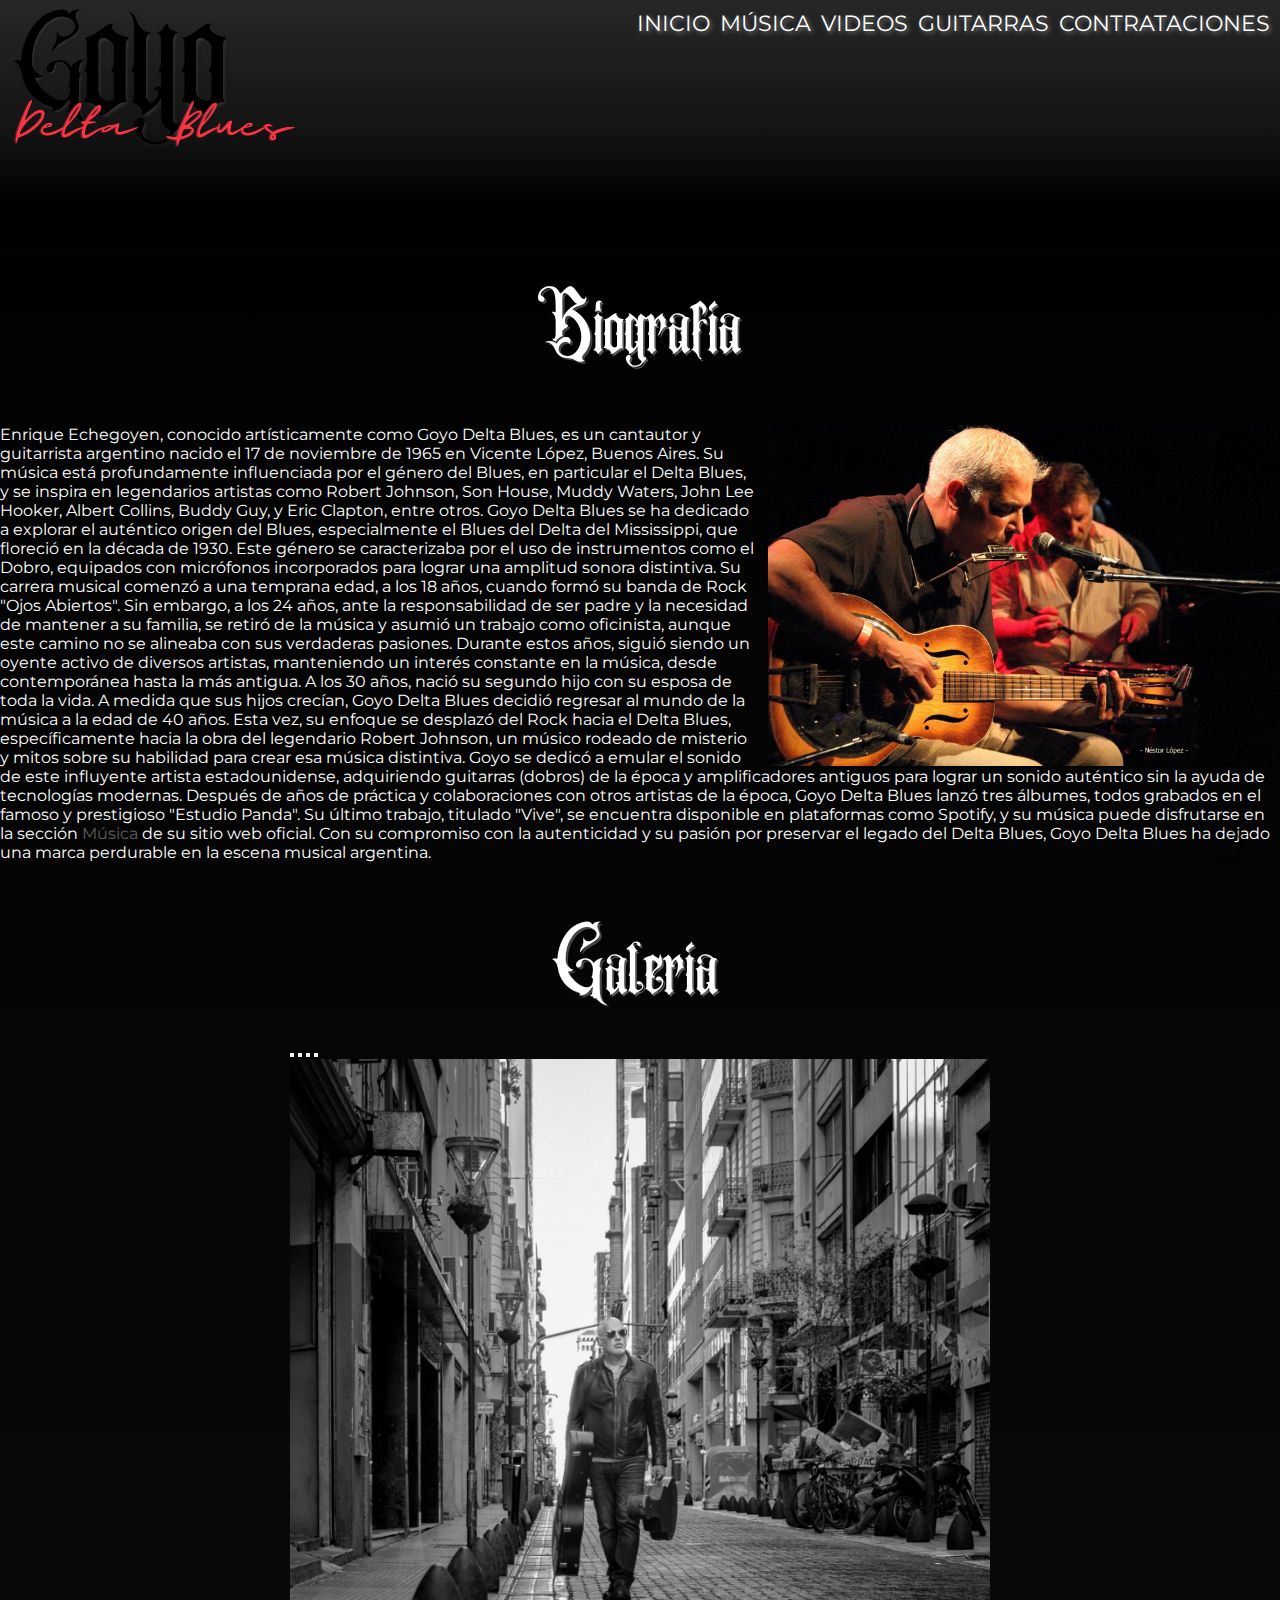
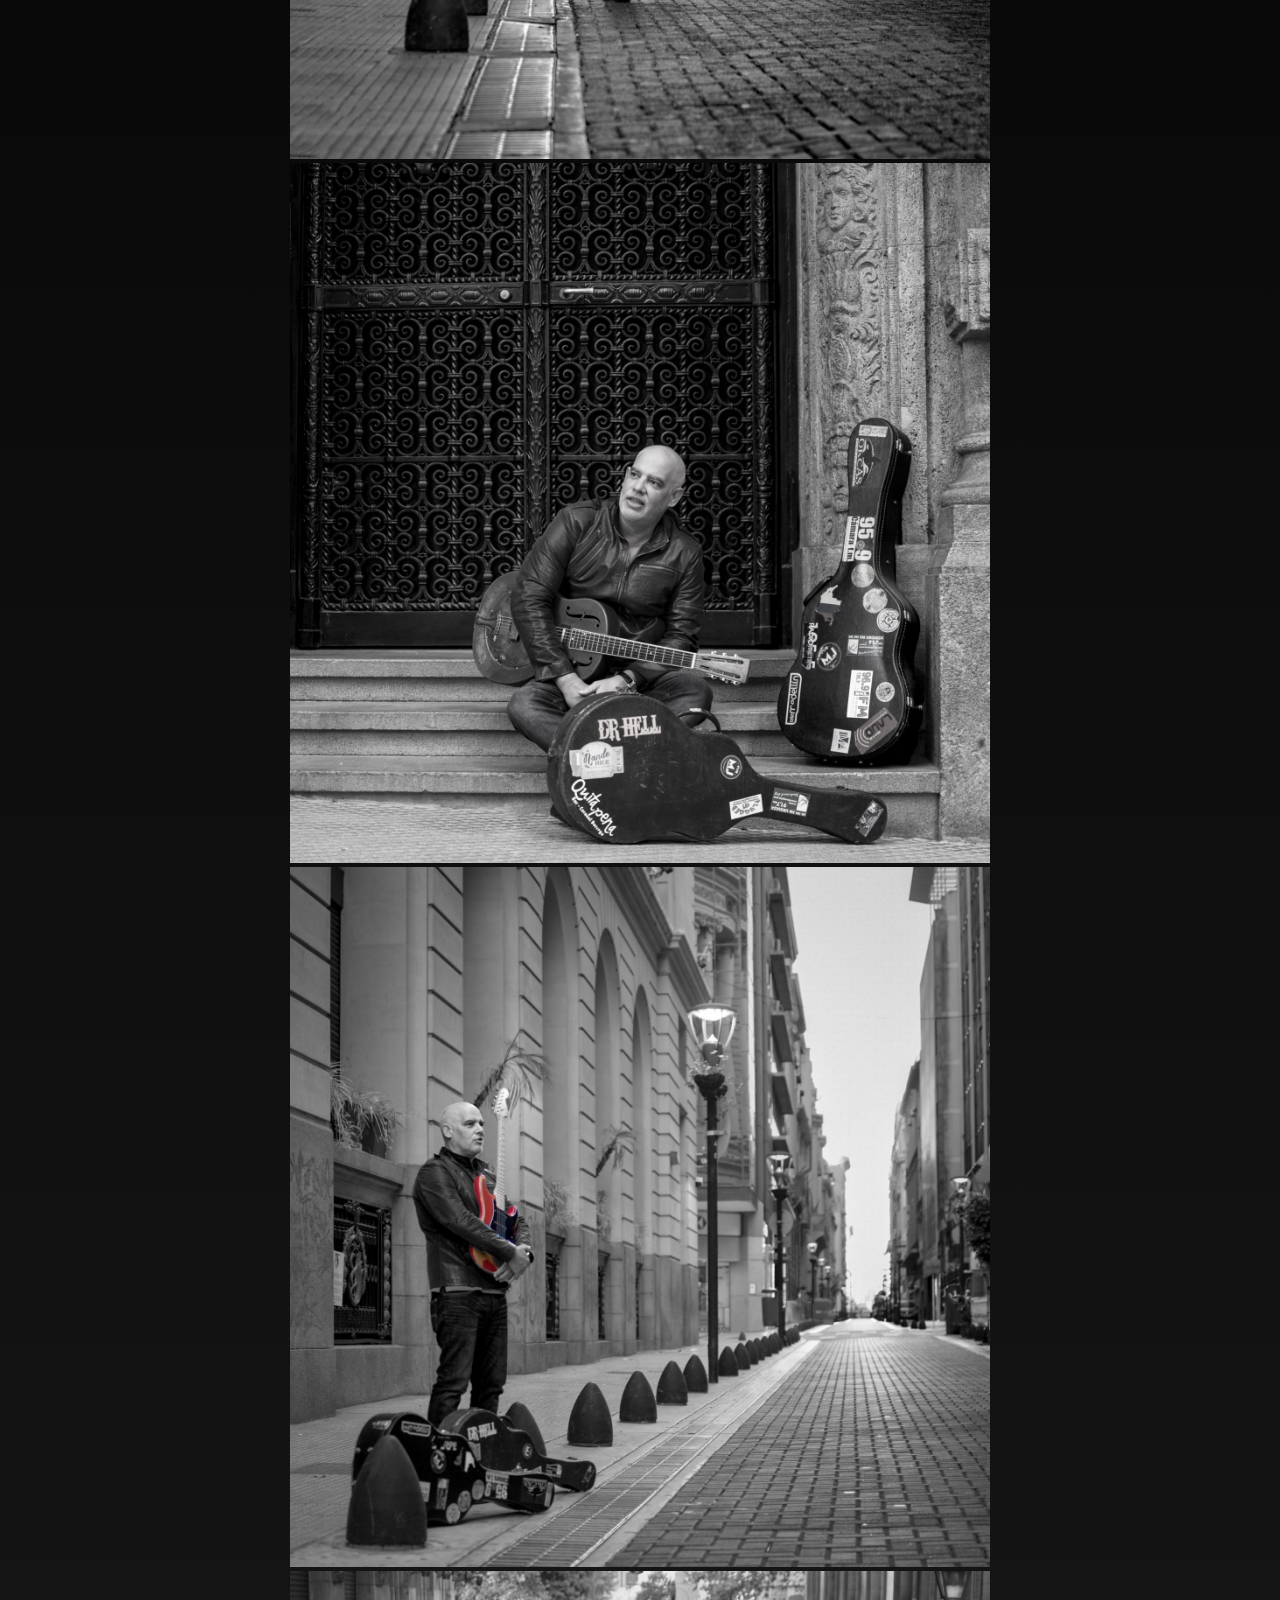
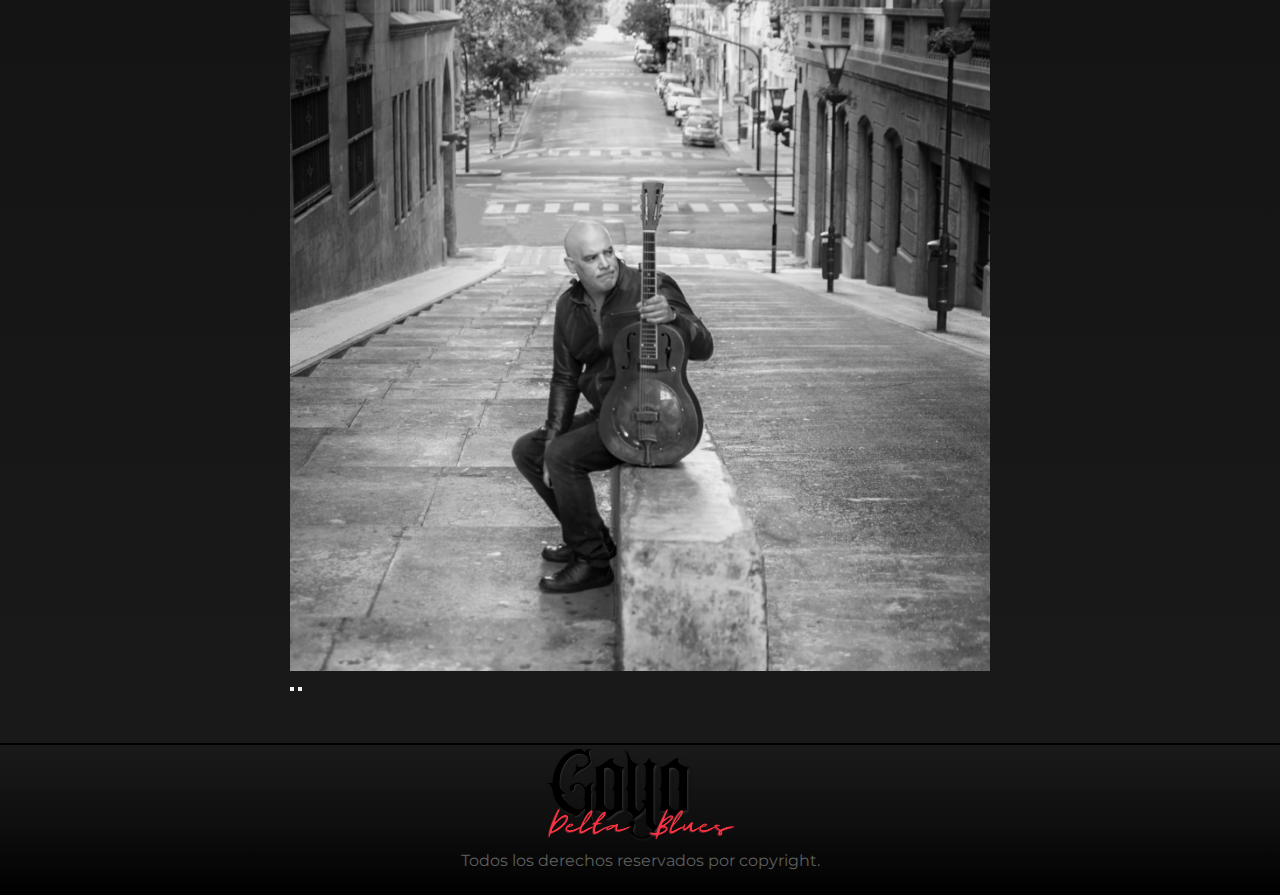
<file: index.html>
<!DOCTYPE html>
<html lang="es">
<head>
    <meta charset="UTF-8">
    <meta name="viewport" content="width=device-width, initial-scale=1.0">
    <link rel="shortcut icon" href="Fotos/icono.svg" type="image/x-icon">
    <link href="https://cdn.jsdelivr.net/npm/bootstrap@5.1.3/dist/css/bootstrap.min.css" rel="stylesheet" integrity="sha384-1BmE4kWBq78iYhFldvKuhfTAU6auU8tT94WrHftjDbrCEXSU1oBoqyl2QvZ6jIW3" crossorigin="anonymous">
    <link rel="preconnect" href="https://fonts.googleapis.com">
    <link rel="preconnect" href="https://fonts.gstatic.com" crossorigin>
    <link href="https://fonts.googleapis.com/css2?family=Montserrat:wght@500&display=swap" rel="stylesheet">
    <link rel="stylesheet" href="https://cdnjs.cloudflare.com/ajax/libs/font-awesome/6.4.0/css/all.min.css" integrity="sha512-iecdLmaskl7CVkqkXNQ/ZH/XLlvWZOJyj7Yy7tcenmpD1ypASozpmT/E0iPtmFIB46ZmdtAc9eNBvH0H/ZpiBw==" crossorigin="anonymous" referrerpolicy="no-referrer" />
    <link rel="stylesheet" href="estilos.css">
    <title>Home - Goyo Delta Blues</title>
    <meta name="description" content="Bienvenidos al sitio web oficial de Goyo Delta Blues, cantautor y guitarrista argentino de Delta Blues, inspirado en el blues del delta del Misisipi y aristas como Robert Johnson, Son House, Muddy Waters y otros pioneros. Posteriormente otros artistas tomaron las mismas referencias y dieron nacimiento al Blues, como Buddy Guy, Albert Collins, Eric Clapton, entre otros">
    <meta name="keywords"  content="GOYO DELTA BLUES, GOYO ECHEGOYEN, BLUES, DOBRO, GUITARRA, MÚSICA, DELTA BLUES, ROBERT JOHNSON, SON HOUSE, MUDDY WATERS, ERIC CLAPTON, ALBERT COLLINS, BUDDY GUY.">
</head>
<body>
    <header>
        <a href="index.html"><img class="logo" src="Fotos/GoyoLogo.png" alt="Logo Goyo Delta Blues"></a>
        
        <nav class="navbar">
            <ul>
                <li><a href="index.html">Inicio</a></li>
                <li><a href="musica.html">Música</a></li>
                <li><a href="videos.html">Videos</a></li>
                <li><a href="guitarras.html">Guitarras</a></li>
                <li><a href="contrataciones.html">Contrataciones</a></li>
            </ul>
        </nav>
    </header>
    <main>
            <div class="titulo">
            <img src="Fotos/1.Bio.png" alt="Título Biografia">
            </div>

        <div class="container">
            <img class="fotobio" src="Fotos/foto2.JPG" alt="Fotografía Goyo Delta Blues cantando y tocando guitarra junto a un artista invitado">
            <div class="textobio"><p>Enrique Echegoyen, conocido artísticamente como Goyo Delta Blues, es un cantautor y guitarrista argentino nacido el 17 de noviembre de 1965 en Vicente López, Buenos Aires. Su música está profundamente influenciada por el género del Blues, en particular el Delta Blues, y se inspira en legendarios artistas como Robert Johnson, Son House, Muddy Waters, John Lee Hooker, Albert Collins, Buddy Guy, y Eric Clapton, entre otros.

                Goyo Delta Blues se ha dedicado a explorar el auténtico origen del Blues, especialmente el Blues del Delta del Mississippi, que floreció en la década de 1930. Este género se caracterizaba por el uso de instrumentos como el Dobro, equipados con micrófonos incorporados para lograr una amplitud sonora distintiva.
                
                Su carrera musical comenzó a una temprana edad, a los 18 años, cuando formó su banda de Rock "Ojos Abiertos". Sin embargo, a los 24 años, ante la responsabilidad de ser padre y la necesidad de mantener a su familia, se retiró de la música y asumió un trabajo como oficinista, aunque este camino no se alineaba con sus verdaderas pasiones. Durante estos años, siguió siendo un oyente activo de diversos artistas, manteniendo un interés constante en la música, desde contemporánea hasta la más antigua.
                
                A los 30 años, nació su segundo hijo con su esposa de toda la vida. A medida que sus hijos crecían, Goyo Delta Blues decidió regresar al mundo de la música a la edad de 40 años. Esta vez, su enfoque se desplazó del Rock hacia el Delta Blues, específicamente hacia la obra del legendario Robert Johnson, un músico rodeado de misterio y mitos sobre su habilidad para crear esa música distintiva. Goyo se dedicó a emular el sonido de este influyente artista estadounidense, adquiriendo guitarras (dobros) de la época y amplificadores antiguos para lograr un sonido auténtico sin la ayuda de tecnologías modernas.
                
                Después de años de práctica y colaboraciones con otros artistas de la época, Goyo Delta Blues lanzó tres álbumes, todos grabados en el famoso y prestigioso "Estudio Panda". Su último trabajo, titulado "Vive", se encuentra disponible en plataformas como Spotify, y su música puede disfrutarse en la sección <a href="musica.html">Música</a> de su sitio web oficial. Con su compromiso con la autenticidad y su pasión por preservar el legado del Delta Blues, Goyo Delta Blues ha dejado una marca perdurable en la escena musical argentina.</p>
            </div>
        </div>
        </main>
        
        <div class="titulo1">
            <img src="Fotos/2.Galeria.png" alt="Título Galería">
        </div>
        <div id="demo" class="carousel slide" data-bs-ride="carousel">

            <div class="carousel-indicators">
            <button type="button" data-bs-target="#demo" data-bs-slide-to="0" class="active"></button>
            <button type="button" data-bs-target="#demo" data-bs-slide-to="1"></button>
            <button type="button" data-bs-target="#demo" data-bs-slide-to="2"></button>
            <button type="button" data-bs-target="#demo" data-bs-slide-to="3"></button>
            </div>
    
            <div class="carousel-inner">
            <div class="carousel-item active">
            <img src="Fotos/carrusel1.jpeg" alt="Fotografía de album de fotos realizado en el icónico barrio Monserrat del centro porteño, Goyo caminando llevando dos estuches de guitarra" class="d-block w-100">
            </div>
            <div class="carousel-item">
            <img src="Fotos/carrusel2.jpeg" alt="Fotografía de album de fotos realizado en el icónico barrio Monserrat del centro porteño, Goyo sentado con su dobro National instrumento original de la decada del 30" class="d-block w-100">
            </div>
            <div class="carousel-item">
            <img src="Fotos/carrusel3.jpeg" alt="Fotografía de album de fotos realizado en el icónico barrio Monserrat del centro porteño, Goyo conversando con una guitarra stratocaster restaurada con piezas originales" class="d-block w-100">
        </div>            
            <div class="carousel-item">
            <img src="Fotos/carrusel4.jpeg" alt="Fotografía de album de fotos realizado en el icónico barrio Monserrat del centro porteño, esta misma imagen es la tapa de su último disco 'Vive' donde podemos ver a Goyo sentado con su icónico instrumento Dobro de la marca National Guitars de la década del 30" class="d-block w-100">
            </div>
        </div>
        
        <button class="carousel-control-prev" type="button" data-bs-target="#demo" data-bs-slide="prev">
            <span class="carousel-control-prev-icon"></span>
        </button>
        <button class="carousel-control-next" type="button" data-bs-target="#demo" data-bs-slide="next">
            <span class="carousel-control-next-icon"></span>
        </button>
        </div>       
        
    
    <footer>
        <div class="logofooter">
            <a href="index.html"><img src="Fotos/GoyoFooter.png" alt="Logo Goyo Delta Blues en tamaño pequeño"></a>
        </div>     
        <p>Todos los derechos reservados por copyright.</p>
        <div class="redes">
            <a target="_blank" href="https://www.facebook.com/enrique.echegoyen.315"><i class="fa-brands fa-facebook"></i></a>             
            <a target="_blank" href="https://www.instagram.com/goyo.echegoyen/"><i class="fa-brands fa-instagram"></i></a>
            <a target="_blank" href="https://www.youtube.com/@GoyoBlues"><i class="fa-brands fa-youtube"></i></a>            
            <a target="_blank" href="https://open.spotify.com/artist/2nbVqfP5HtfSuktO5cp4Fm"><i class="fa-brands fa-spotify"></i></a>
            <a target="_blank" href="https://wa.me/5491137806606"><i class="fa-brands fa-whatsapp"></i></a>    
    
        </div>

    </footer>
    <a href="#" class="subir">
        <i class="fa-solid fa-circle-arrow-up"></i>
    </a>
    <script src="https://cdn.jsdelivr.net/npm/@popperjs/core@2.10.2/dist/umd/popper.min.js" integrity="sha384-7+zCNj/IqJ95wo16oMtfsKbZ9ccEh31eOz1HGyDuCQ6wgnyJNSYdrPa03rtR1zdB" crossorigin="anonymous"></script>
    <script src="https://cdn.jsdelivr.net/npm/bootstrap@5.1.3/dist/js/bootstrap.min.js" integrity="sha384-QJHtvGhmr9XOIpI6YVutG+2QOK9T+ZnN4kzFN1RtK3zEFEIsxhlmWl5/YESvpZ13" crossorigin="anonymous"></script>
</body>
</html>
</file>
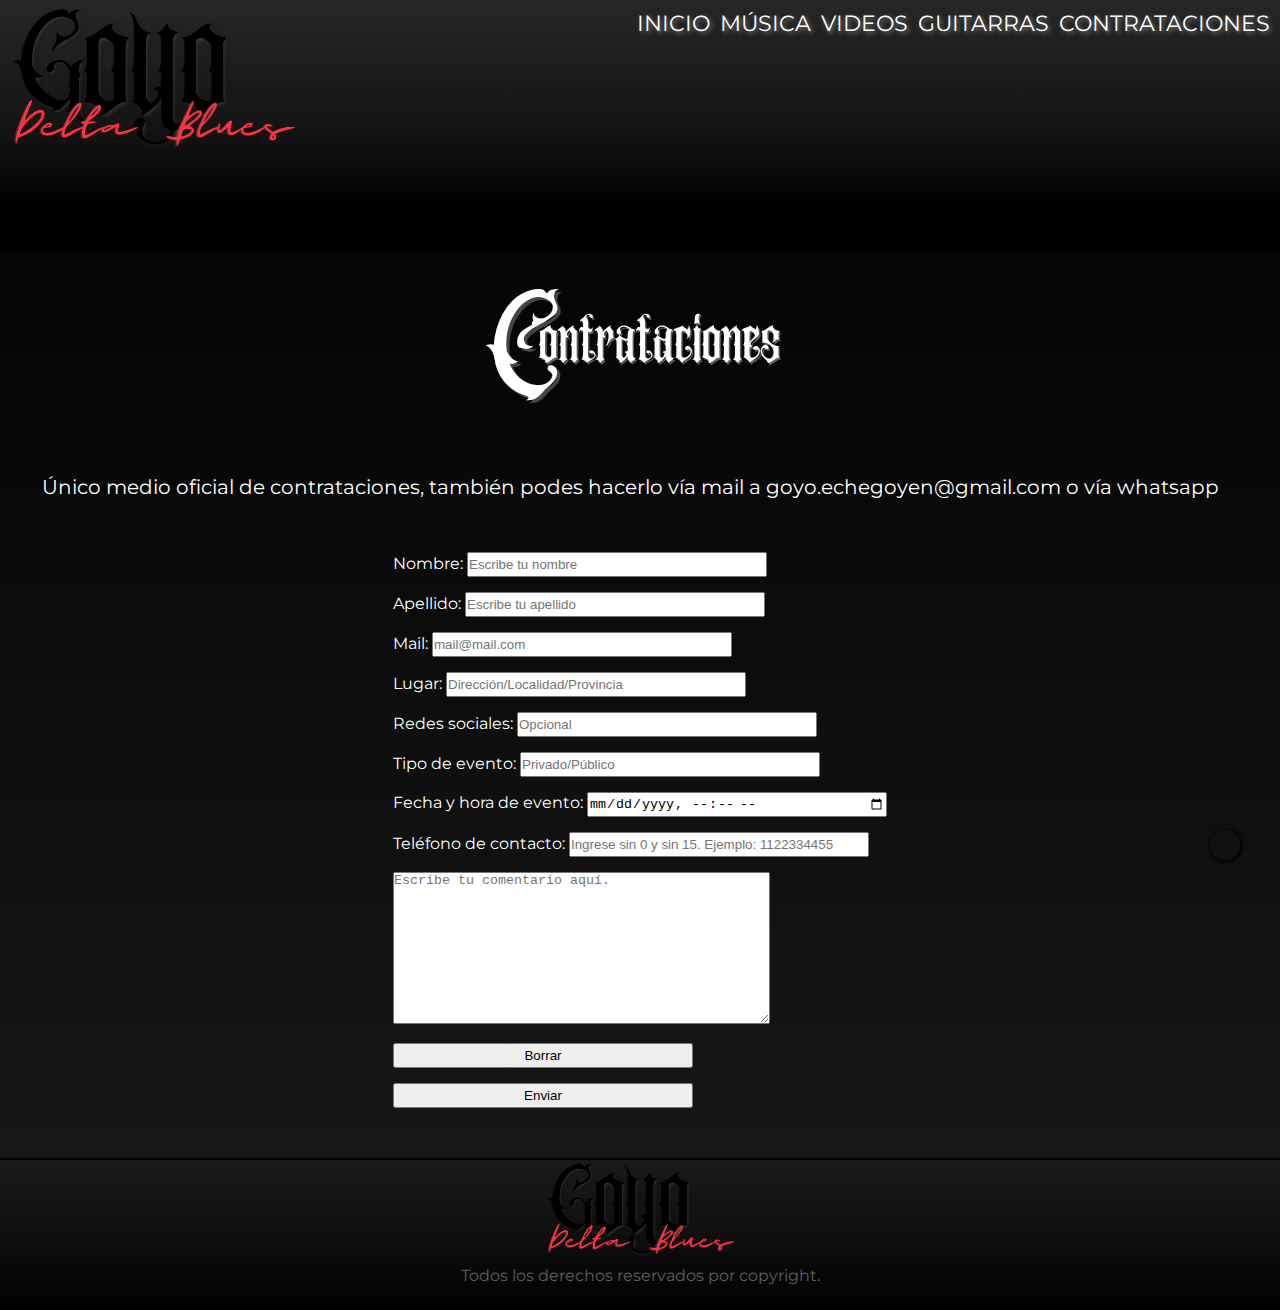
<file: contrataciones.html>
<!DOCTYPE html>
<html lang="es">
<head>
    <meta charset="UTF-8">
    <meta name="viewport" content="width=device-width, initial-scale=1.0">
    <link rel="shortcut icon" href="Fotos/icono.svg" type="image/x-icon">
    <link href="https://cdn.jsdelivr.net/npm/bootstrap@5.1.3/dist/css/bootstrap.min.css" rel="stylesheet" integrity="sha384-1BmE4kWBq78iYhFldvKuhfTAU6auU8tT94WrHftjDbrCEXSU1oBoqyl2QvZ6jIW3" crossorigin="anonymous">
    <link rel="preconnect" href="https://fonts.googleapis.com">
<link rel="preconnect" href="https://fonts.gstatic.com" crossorigin>
<link href="https://fonts.googleapis.com/css2?family=Montserrat:wght@500&display=swap" rel="stylesheet">
<link rel="stylesheet" href="https://cdnjs.cloudflare.com/ajax/libs/font-awesome/6.4.0/css/all.min.css" integrity="sha512-iecdLmaskl7CVkqkXNQ/ZH/XLlvWZOJyj7Yy7tcenmpD1ypASozpmT/E0iPtmFIB46ZmdtAc9eNBvH0H/ZpiBw==" crossorigin="anonymous" referrerpolicy="no-referrer" />
    <link rel="stylesheet" href="estilos.css">
    <title>Contrataciones - Goyo Delta Blues</title>
    <meta name="description" content="Único medio de contacto oficial para contrataciones, rellená tus datos de contacto y consulta por disponibilidad, disfrutá de su música en vivo en tu evento.">
    <meta name="keywords"  content="GOYO DELTA BLUES, GOYO ECHEGOYEN, CUMPLEAÑOS, SHOW, EVENTOS, CONCIERTO, CONTRATACIONES, BLUES, DELTA BLUES, MÚSICA">
</head>
<body>
    <header>
        <a href="index.html"><img class="logo" src="Fotos/GoyoLogo.png" alt="Logo Goyo Delta Blues"></a>
        <nav class="navbar">
            <ul>
                <li><a href="index.html">Inicio</a></li>
                <li><a href="musica.html">Música</a></li>
                <li><a href="videos.html">Videos</a></li>
                <li><a href="guitarras.html">Guitarras</a></li>
                <li><a href="contrataciones.html">Contrataciones</a></li>
            </ul>
        </nav>
    </header>
    <main>
    <div class="titulo">
        <img src="Fotos/6.Contrataciones.png" alt="Título Contrataciones">
        </div>

        
        <p class="mensaje">Único medio oficial de contrataciones, también podes hacerlo vía mail a goyo.echegoyen@gmail.com o vía whatsapp <a target="_blank" href="https://wa.me/5491137806606"><i class="fa-brands fa-whatsapp"></i></a></p>
        
        <div class="formulario">
        <form action="enviar.php" method="post" enctype="text/plain">
        <div class="grupo"><label for="">Nombre:</label>
        <input type="text" required placeholder="Escribe tu nombre"></div>
        <div class="grupo"><label for="">Apellido:</label>
        <input type="text" required placeholder="Escribe tu apellido"></div>
        <div class="grupo"><label for="">Mail:</label>
        <input type="email" name="Email" id="Email" placeholder="mail@mail.com"></div>
        <div class="grupo"><label for="">Lugar:</label>
        <input type="text" required placeholder="Dirección/Localidad/Provincia"></div>
        <div class="grupo"><label for="">Redes sociales:</label>
        <input type="text" placeholder="Opcional"></div>
        <div class="grupo"><label for="">Tipo de evento:</label>
        <input type="text" placeholder="Privado/Público"></div>
        <div class="grupo"><label for="">Fecha y hora de evento:</label>
        <input type="datetime-local" name="" id=""></div>
        <div class="grupo"><label for="">Teléfono de contacto:</label>
        <input type="tel" name="" id="" placeholder="Ingrese sin 0 y sin 15. Ejemplo: 1122334455"></div>
        <div class="grupo"><textarea name="" id="" cols="45" rows="10" placeholder="Escribe tu comentario aquí."></textarea></div>
        <div class="grupo"><input type="reset" value="Borrar"></div>
        <div class="grupo"><input type="submit" value="Enviar"></div>

        </div>
        
    </form>
    </main>
    
    <footer>
        <div class="logofooter">
            <a href="index.html"><img src="Fotos/GoyoFooter.png" alt="Logo Goyo Delta Blues en tamaño pequeño"></a>
        </div>           
        <p>Todos los derechos reservados por copyright.</p>
        <div class="redes">
            <a target="_blank" href="https://www.facebook.com/enrique.echegoyen.315"><i class="fa-brands fa-facebook"></i></a>             
            <a target="_blank" href="https://www.instagram.com/goyo.echegoyen/"><i class="fa-brands fa-instagram"></i></a>
            <a target="_blank" href="https://www.youtube.com/@GoyoBlues"><i class="fa-brands fa-youtube"></i></a>            
            <a target="_blank" href="https://open.spotify.com/artist/2nbVqfP5HtfSuktO5cp4Fm"><i class="fa-brands fa-spotify"></i></a>            
            <a target="_blank" href="https://wa.me/5491137806606"><i class="fa-brands fa-whatsapp"></i></a>            
        </div>
    </footer>
    <a href="#" class="subir">
        <i class="fa-solid fa-circle-arrow-up"></i>
    </a>
    <script src="https://cdn.jsdelivr.net/npm/@popperjs/core@2.10.2/dist/umd/popper.min.js" integrity="sha384-7+zCNj/IqJ95wo16oMtfsKbZ9ccEh31eOz1HGyDuCQ6wgnyJNSYdrPa03rtR1zdB" crossorigin="anonymous"></script>
    <script src="https://cdn.jsdelivr.net/npm/bootstrap@5.1.3/dist/js/bootstrap.min.js" integrity="sha384-QJHtvGhmr9XOIpI6YVutG+2QOK9T+ZnN4kzFN1RtK3zEFEIsxhlmWl5/YESvpZ13" crossorigin="anonymous"></script>
</body>
</html>
</file>
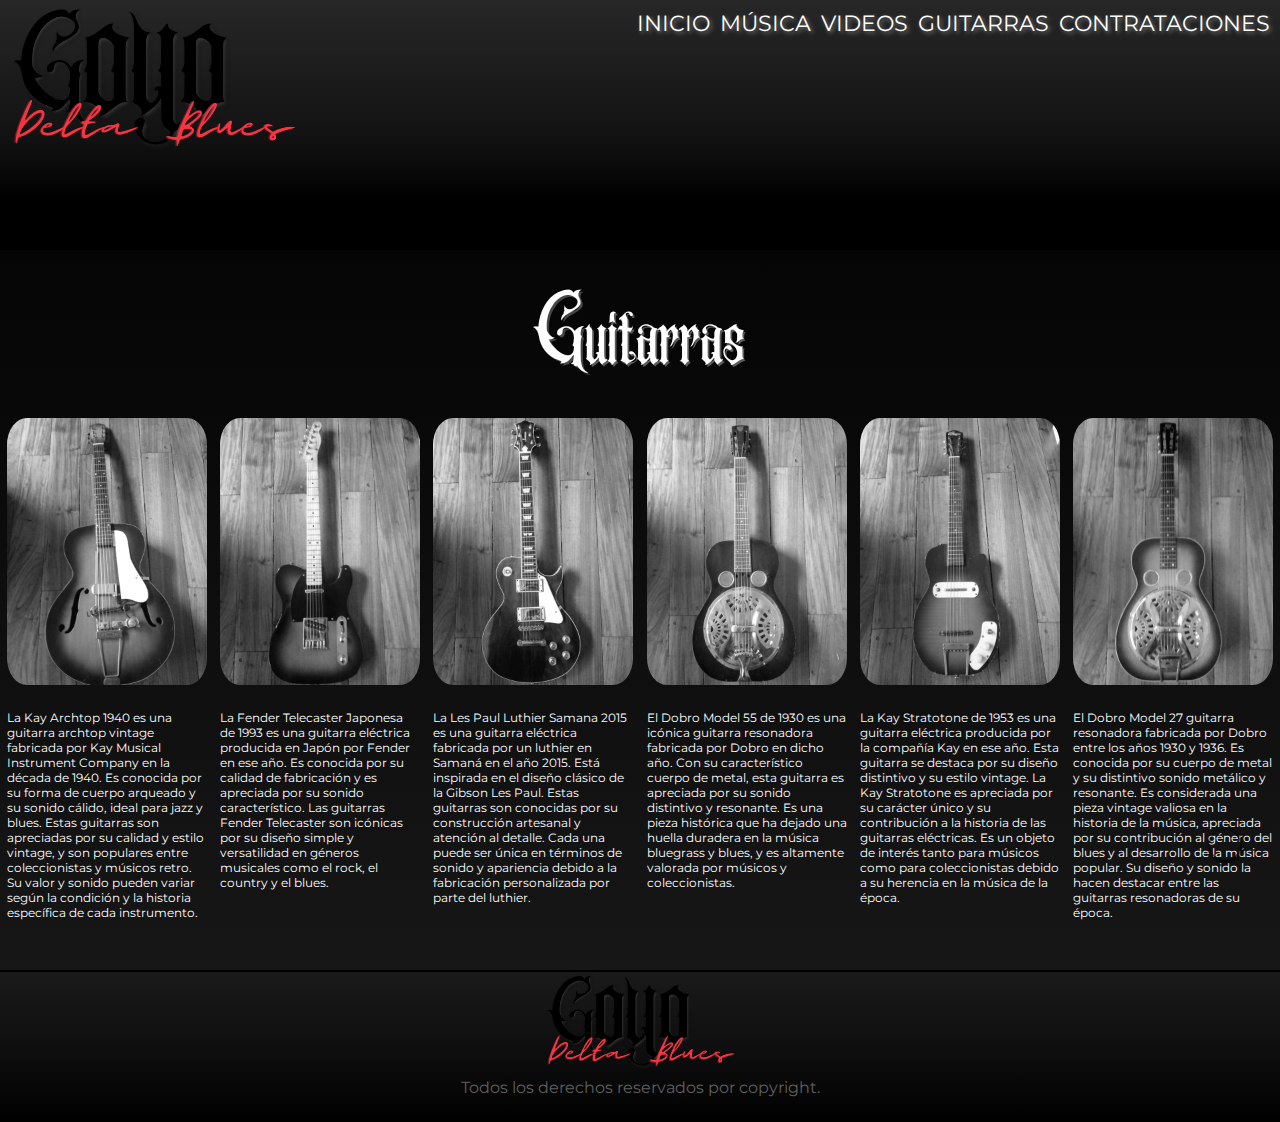
<file: guitarras.html>
<!DOCTYPE html>
<html lang="es">
<head>
    <meta charset="UTF-8">
    <meta name="viewport" content="width=device-width, initial-scale=1.0">
    <link rel="shortcut icon" href="Fotos/icono.svg" type="image/x-icon">
    <link href="https://cdn.jsdelivr.net/npm/bootstrap@5.1.3/dist/css/bootstrap.min.css" rel="stylesheet" integrity="sha384-1BmE4kWBq78iYhFldvKuhfTAU6auU8tT94WrHftjDbrCEXSU1oBoqyl2QvZ6jIW3" crossorigin="anonymous">
    <link rel="preconnect" href="https://fonts.googleapis.com">
<link rel="preconnect" href="https://fonts.gstatic.com" crossorigin>
<link href="https://fonts.googleapis.com/css2?family=Montserrat:wght@500&display=swap" rel="stylesheet">
<link rel="stylesheet" href="https://cdnjs.cloudflare.com/ajax/libs/font-awesome/6.4.0/css/all.min.css" integrity="sha512-iecdLmaskl7CVkqkXNQ/ZH/XLlvWZOJyj7Yy7tcenmpD1ypASozpmT/E0iPtmFIB46ZmdtAc9eNBvH0H/ZpiBw==" crossorigin="anonymous" referrerpolicy="no-referrer" />
    <link rel="stylesheet" href="estilos.css">
    <title>Guitarras - Goyo Delta Blues</title>
    <meta name="description" content="Detalle de las guitarras que utiliza el artista para componer sus melodías, marcas, modelos, años de fabricación, al tratar de emular canciones de la década del 30, y para lograr autenticidad, el arista se enfocó en los instrumentos de la época, por eso sus guitarras y dobros datan de la década del 20 en adelante.">
    <meta name="keywords"  content="GOYO DELTA BLUES, GOYO ECHEGOYEN, DOBROS, GUITARRAS, DECADA 30, DECADA 20, BLUES, DELTA BLUES, FENDER, STRATOCASTER, NATIONAL GUITARS, ORIGINAL">
</head>
<body>
    <header>
        <a href="index.html"><img class="logo" src="Fotos/GoyoLogo.png" alt="Logo Goyo Delta Blues"></a>
        <nav class="navbar">
            <ul>
                <li><a href="index.html">Inicio</a></li>
                <li><a href="musica.html">Música</a></li>
                <li><a href="videos.html">Videos</a></li>
                <li><a href="guitarras.html">Guitarras</a></li>
                <li><a href="contrataciones.html">Contrataciones</a></li>
            </ul>
        </nav>
    </header>
    <main>
    <div class="titulo">
        <img src="Fotos/5.Guitarras.png" alt="Título Guitarras">
        </div>

        <div class="guitarras">
                <div class guitarra-texto>
                <img src="Fotos/guitarra1.jpeg" alt="Guitarra Kay Archtop 1940" width="200px" height="auto">
                <p>La Kay Archtop 1940 es una guitarra archtop vintage fabricada por Kay Musical Instrument Company en la década de 1940. Es conocida por su forma de cuerpo arqueado y su sonido cálido, ideal para jazz y blues. Estas guitarras son apreciadas por su calidad y estilo vintage, y son populares entre coleccionistas y músicos retro. Su valor y sonido pueden variar según la condición y la historia específica de cada instrumento.</p></div>

                <div class guitarra-texto>
                <img src="Fotos/guitarra2.jpeg" alt="Guitarra Fender Telecaster Japonesa 1993" width="200px" height="auto">
                <p>La Fender Telecaster Japonesa de 1993 es una guitarra eléctrica producida en Japón por Fender en ese año. Es conocida por su calidad de fabricación y es apreciada por su sonido característico. Las guitarras Fender Telecaster son icónicas por su diseño simple y versatilidad en géneros musicales como el rock, el country y el blues.</p></div>

                <div class guitarra-texto>
                <img src="Fotos/guitarra3.jpeg" alt="Guitarra Les Paul Luthier Samana 2015" width="200px" height="auto">
                <p>La Les Paul Luthier Samana 2015 es una guitarra eléctrica fabricada por un luthier en Samaná en el año 2015. Está inspirada en el diseño clásico de la Gibson Les Paul. Estas guitarras son conocidas por su construcción artesanal y atención al detalle. Cada una puede ser única en términos de sonido y apariencia debido a la fabricación personalizada por parte del luthier.</p></div>

                <div class guitarra-texto>
                <img src="Fotos/guitarra4.jpeg" alt="Guitarra Dobro Model 55 año 1930" width="200px" height="auto">
                <p>El Dobro Model 55 de 1930 es una icónica guitarra resonadora fabricada por Dobro en dicho año. Con su característico cuerpo de metal, esta guitarra es apreciada por su sonido distintivo y resonante. Es una pieza histórica que ha dejado una huella duradera en la música bluegrass y blues, y es altamente valorada por músicos y coleccionistas.</p></div>

                <div class guitarra-texto>
                <img src="Fotos/guitarra5.jpeg" alt="Guitarra Kay Stratotone de 1953" width="200px" height="auto">
                <p>La Kay Stratotone de 1953 es una guitarra eléctrica producida por la compañía Kay en ese año. Esta guitarra se destaca por su diseño distintivo y su estilo vintage. La Kay Stratotone es apreciada por su carácter único y su contribución a la historia de las guitarras eléctricas. Es un objeto de interés tanto para músicos como para coleccionistas debido a su herencia en la música de la época.</p></div>

                <div class guitarra-texto>
                <img src="Fotos/guitarra6.jpeg" alt="Guitarra Dobre Model 27 año 1930-36" width="200px" height="auto">
                <p>El Dobro Model 27 guitarra resonadora fabricada por Dobro entre los años 1930 y 1936. Es conocida por su cuerpo de metal y su distintivo sonido metálico y resonante. Es considerada una pieza vintage valiosa en la historia de la música, apreciada por su contribución al género del blues y al desarrollo de la música popular. Su diseño y sonido la hacen destacar entre las guitarras resonadoras de su época.</p></div>
        </div>    
    </main>
    
    <footer>
        <div class="logofooter">
            <a href="index.html"><img src="Fotos/GoyoFooter.png" alt="Logo Goyo Delta Blues en tamaño pequeño"></a>
        </div>           
        <p>Todos los derechos reservados por copyright.</p>
        <div class="redes">
            <a target="_blank" href="https://www.facebook.com/enrique.echegoyen.315"><i class="fa-brands fa-facebook"></i></a>             
            <a target="_blank" href="https://www.instagram.com/goyo.echegoyen/"><i class="fa-brands fa-instagram"></i></a>
            <a target="_blank" href="https://www.youtube.com/@GoyoBlues"><i class="fa-brands fa-youtube"></i></a>            
            <a target="_blank" href="https://open.spotify.com/artist/2nbVqfP5HtfSuktO5cp4Fm"><i class="fa-brands fa-spotify"></i></a>  
            <a target="_blank" href="https://wa.me/5491137806606"><i class="fa-brands fa-whatsapp"></i></a>           
        </div>
    </footer>
    <a href="#" class="subir">
        <i class="fa-solid fa-circle-arrow-up"></i>
    </a>
    <script src="https://cdn.jsdelivr.net/npm/@popperjs/core@2.10.2/dist/umd/popper.min.js" integrity="sha384-7+zCNj/IqJ95wo16oMtfsKbZ9ccEh31eOz1HGyDuCQ6wgnyJNSYdrPa03rtR1zdB" crossorigin="anonymous"></script>
    <script src="https://cdn.jsdelivr.net/npm/bootstrap@5.1.3/dist/js/bootstrap.min.js" integrity="sha384-QJHtvGhmr9XOIpI6YVutG+2QOK9T+ZnN4kzFN1RtK3zEFEIsxhlmWl5/YESvpZ13" crossorigin="anonymous"></script>
</body>
</html>
</file>
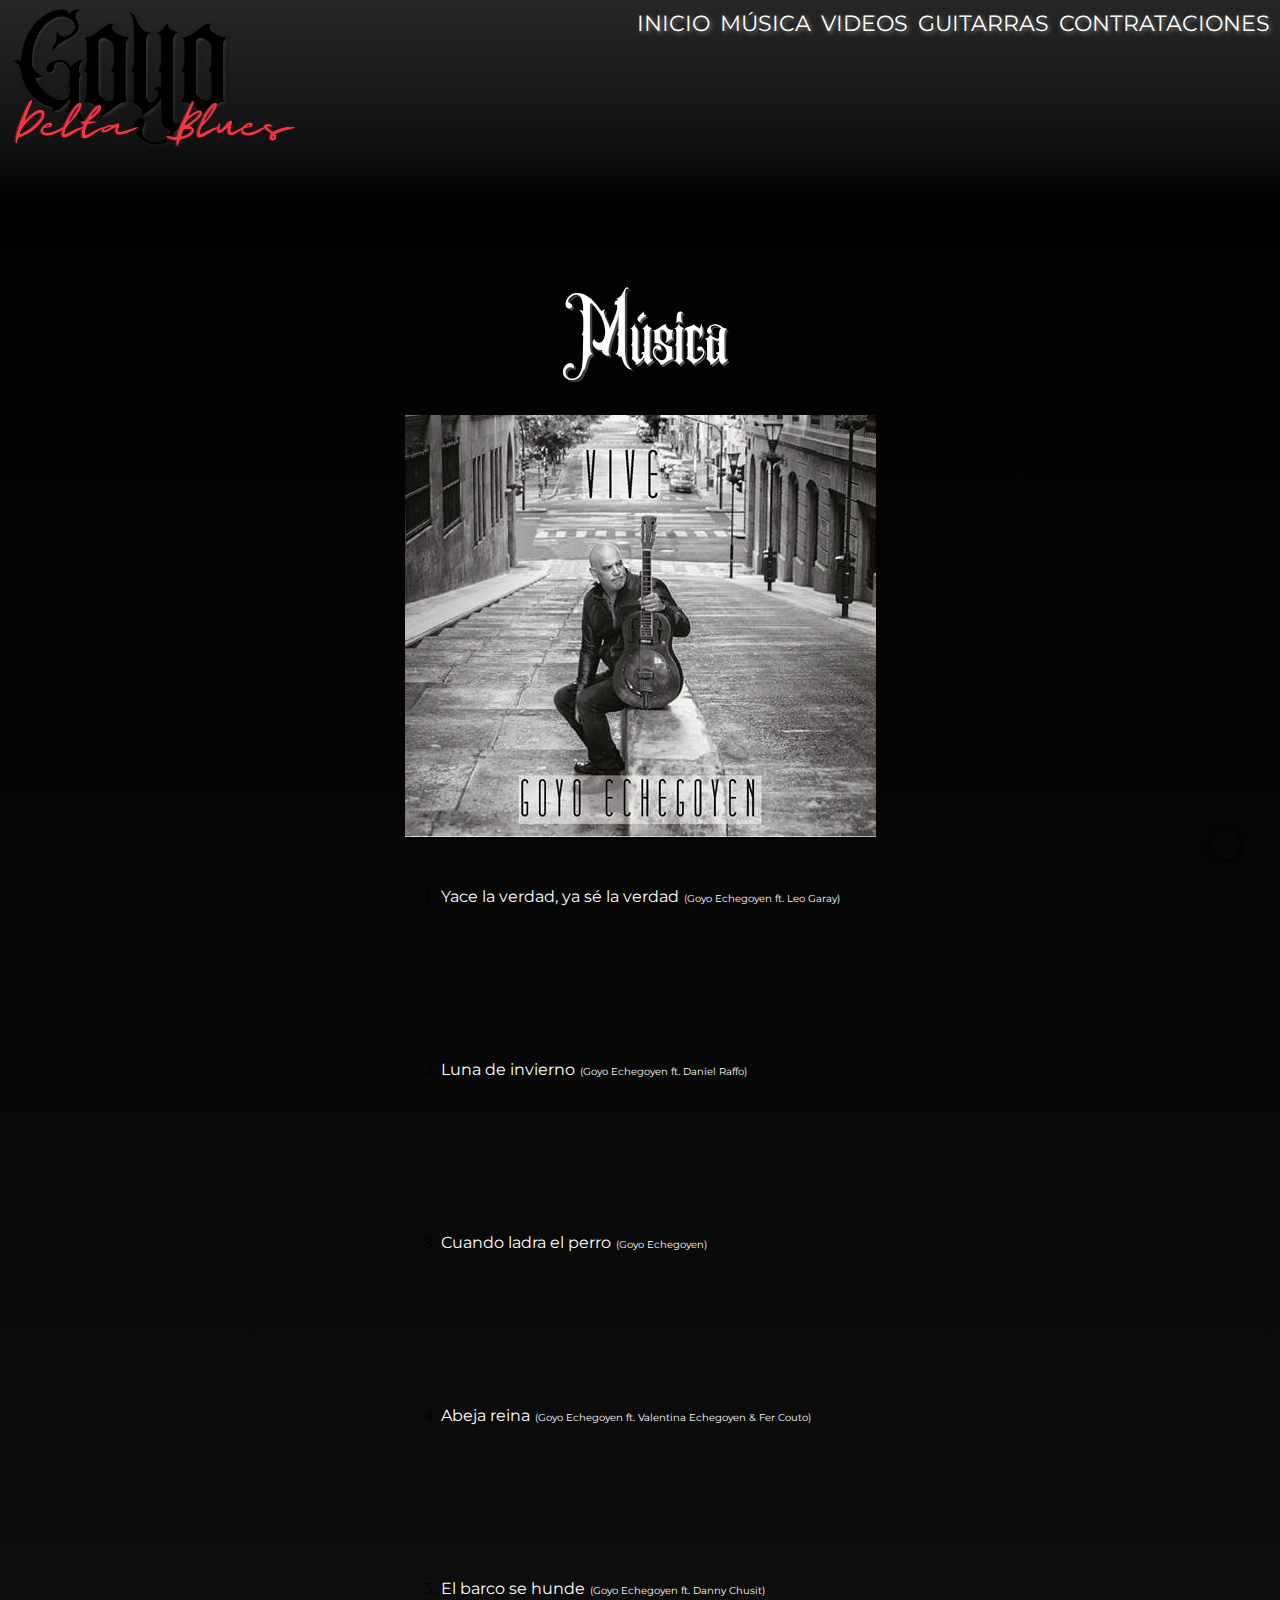
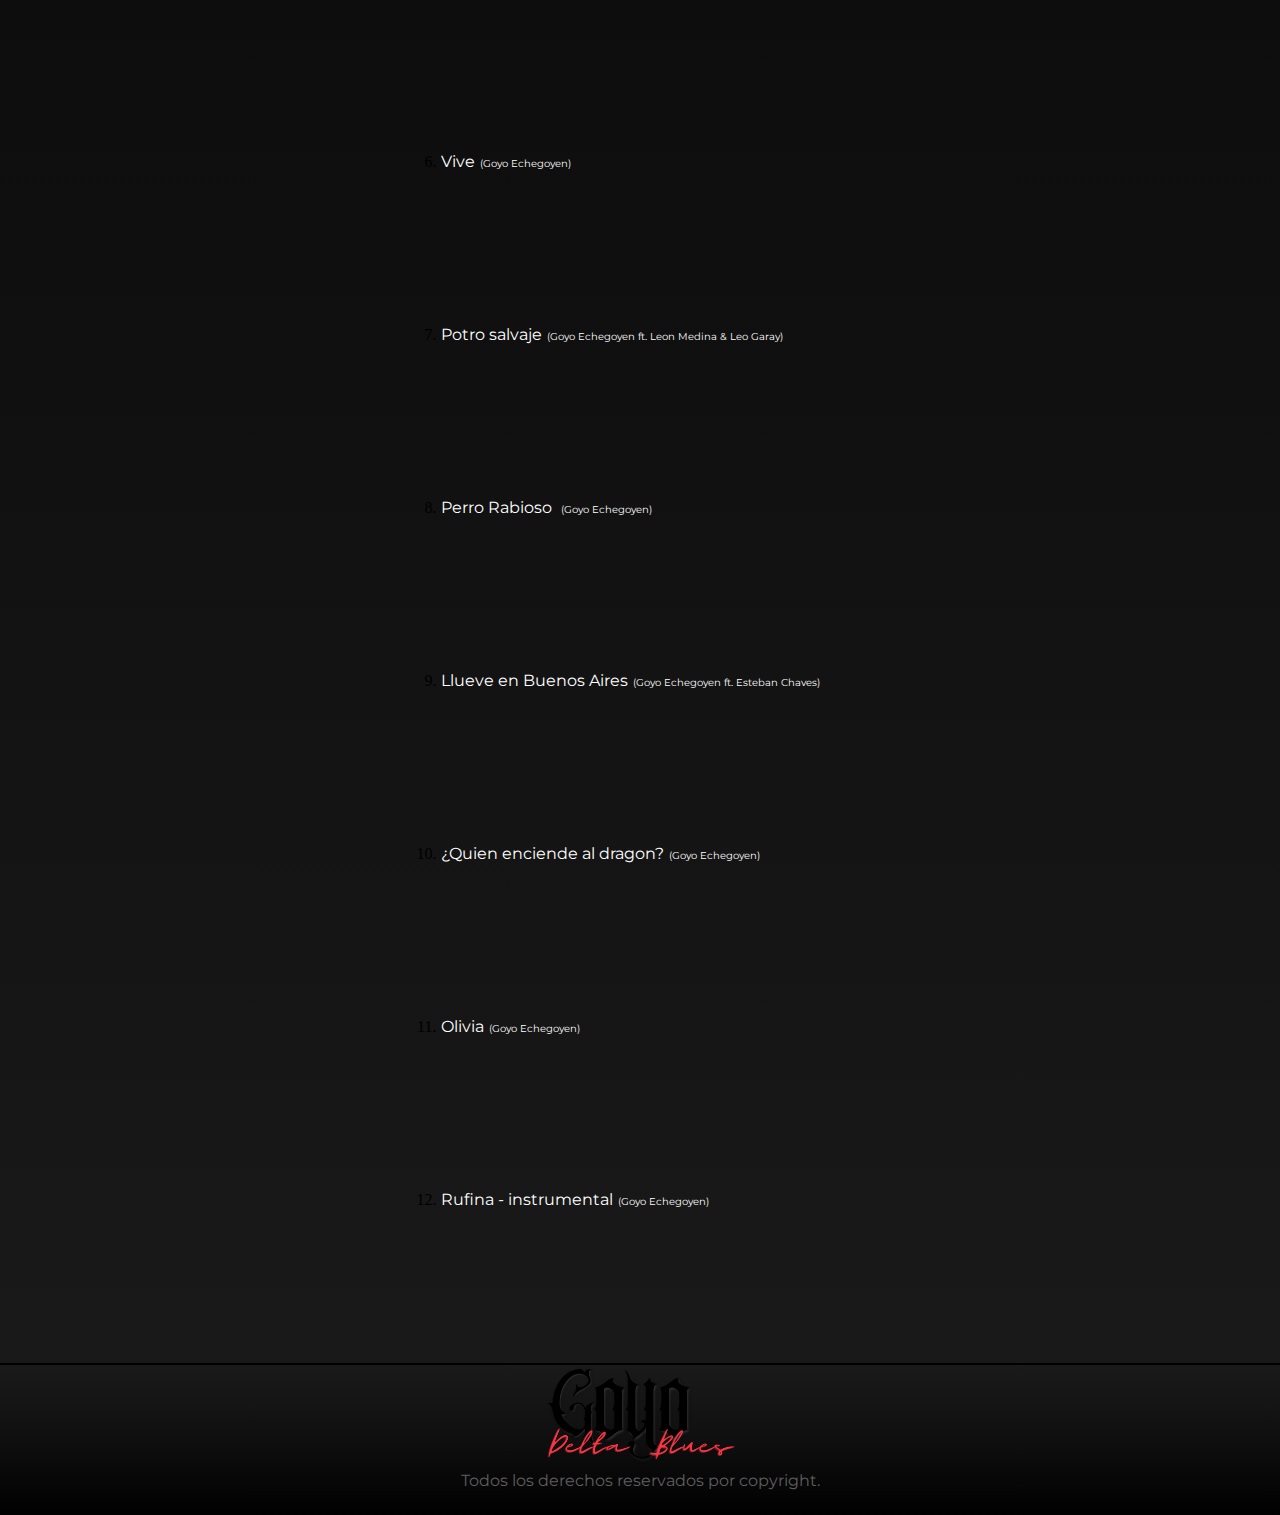
<file: musica.html>
<!DOCTYPE html>
<html lang="es">
<head>
    <meta charset="UTF-8">
    <meta name="viewport" content="width=device-width, initial-scale=1.0">
    <link rel="shortcut icon" href="Fotos/icono.svg" type="image/x-icon">
    <link href="https://cdn.jsdelivr.net/npm/bootstrap@5.1.3/dist/css/bootstrap.min.css" rel="stylesheet" integrity="sha384-1BmE4kWBq78iYhFldvKuhfTAU6auU8tT94WrHftjDbrCEXSU1oBoqyl2QvZ6jIW3" crossorigin="anonymous">
    <link rel="preconnect" href="https://fonts.googleapis.com">
<link rel="preconnect" href="https://fonts.gstatic.com" crossorigin>
<link href="https://fonts.googleapis.com/css2?family=Montserrat:wght@500&display=swap" rel="stylesheet">
<link rel="stylesheet" href="https://cdnjs.cloudflare.com/ajax/libs/font-awesome/6.4.0/css/all.min.css" integrity="sha512-iecdLmaskl7CVkqkXNQ/ZH/XLlvWZOJyj7Yy7tcenmpD1ypASozpmT/E0iPtmFIB46ZmdtAc9eNBvH0H/ZpiBw==" crossorigin="anonymous" referrerpolicy="no-referrer" />
    <link rel="stylesheet" href="estilos.css">
    <title>Música - Goyo Delta Blues</title>
    <meta name="description" content="Conocé la ultima discrografía de Goyo Delta Blues, su nuevo disco 'Vive' y sus canciones, también disponible en Spotify">
    <meta name="keywords"  content="GOYO DELTA BLUES, GOYO ECHEGOYEN, SPOTIFY, DISCO VIVE, DISCOGRAFÍA, CANCIONES, BLUES, DELTA BLUES, GUITARRA, ARMONICA, DOBRO">
</head>
<body>
    <header>
        <a href="index.html"><img class="logo" src="Fotos/GoyoLogo.png" alt="Logo Goyo Delta Blues"></a>
        <nav class="navbar">
            <ul>
                <li><a href="index.html">Inicio</a></li>
                <li><a href="musica.html">Música</a></li>
                <li><a href="videos.html">Videos</a></li>
                <li><a href="guitarras.html">Guitarras</a></li>
                <li><a href="contrataciones.html">Contrataciones</a></li>
            </ul>
        </nav>
    </header>    
    <main>
        <div class="titulo">
            <img src="Fotos/3.Musica.png" alt="Título Música">
            </div>
        <div class="tapadisco">
            <img src="Fotos/discovive.jpg" alt="Tapa de su último disco 'Vive' album de fotos realizado en el corazón del centro porteño de la Ciudad Autónoma de Buenos Aires"></div>
            <div class="canciones">
            <ol>
                <li><a href=""> Yace la verdad, ya sé la verdad</a><span>(Goyo Echegoyen ft. Leo Garay)</span></li><iframe style="border-radius:12px" src="https://open.spotify.com/embed/track/1xjaElOBa3EuoQ7RvH2Z9A?utm_source=generator" width="100%" height="100%" frameBorder="0" allowfullscreen="" allow="autoplay; clipboard-write; encrypted-media; fullscreen; picture-in-picture" loading="lazy"></iframe>           
                <li><a href=""> Luna de invierno</a><span>(Goyo Echegoyen ft. Daniel Raffo)</span></li><iframe style="border-radius:12px" src="https://open.spotify.com/embed/track/1UaaC91cPHaue0QubQso84?utm_source=generator" width="100%" height="100%" frameBorder="0" allowfullscreen="" allow="autoplay; clipboard-write; encrypted-media; fullscreen; picture-in-picture" loading="lazy"></iframe>
                <li><a href=""> Cuando ladra el perro</a><span>(Goyo Echegoyen)</span></li><iframe style="border-radius:12px" src="https://open.spotify.com/embed/track/3hhqq4OmpoynqO7koVe3oH?utm_source=generator" width="100%" height="100%" frameBorder="0" allowfullscreen="" allow="autoplay; clipboard-write; encrypted-media; fullscreen; picture-in-picture" loading="lazy"></iframe>
                <li><a href=""> Abeja reina</a><span>(Goyo Echegoyen ft. Valentina Echegoyen & Fer Couto)</span></li><iframe style="border-radius:12px" src="https://open.spotify.com/embed/track/2OtDkxCsFNFneK4RECRhd8?utm_source=generator" width="100%" height="100%" frameBorder="0" allowfullscreen="" allow="autoplay; clipboard-write; encrypted-media; fullscreen; picture-in-picture" loading="lazy"></iframe>
                <li><a href=""> El barco se hunde</a><span>(Goyo Echegoyen ft. Danny Chusit)</span></li><iframe style="border-radius:12px" src="https://open.spotify.com/embed/track/3XOXbVythLbojHi4J2k3h0?utm_source=generator" width="100%" height="100%" frameBorder="0" allowfullscreen="" allow="autoplay; clipboard-write; encrypted-media; fullscreen; picture-in-picture" loading="lazy"></iframe>
                <li><a href=""> Vive</a><span>(Goyo Echegoyen)</span></li><iframe style="border-radius:12px" src="https://open.spotify.com/embed/track/5AJdmBn9Xn3kLZr4kczQzC?utm_source=generator" width="100%" height="100%" frameBorder="0" allowfullscreen="" allow="autoplay; clipboard-write; encrypted-media; fullscreen; picture-in-picture" loading="lazy"></iframe>
                <li><a href=""> Potro salvaje</a><span>(Goyo Echegoyen ft. Leon Medina & Leo Garay)</span></li><iframe style="border-radius:12px" src="https://open.spotify.com/embed/track/5mJpFrpfqJDTdRaG0usVF7?utm_source=generator" width="100%" height="100%" frameBorder="0" allowfullscreen="" allow="autoplay; clipboard-write; encrypted-media; fullscreen; picture-in-picture" loading="lazy"></iframe>
                <li><a href=""> Perro Rabioso </a><span>(Goyo Echegoyen)</span></li><iframe style="border-radius:12px" src="https://open.spotify.com/embed/track/2dnvpqNvrj8JhsbygwDra7?utm_source=generator" width="100%" height="100%" frameBorder="0" allowfullscreen="" allow="autoplay; clipboard-write; encrypted-media; fullscreen; picture-in-picture" loading="lazy"></iframe>
                <li><a href=""> Llueve en Buenos Aires</a><span>(Goyo Echegoyen ft. Esteban Chaves)</span></li><iframe style="border-radius:12px" src="https://open.spotify.com/embed/track/6cyBvF6vdJxZkrpnKKv090?utm_source=generator" width="100%" height="100%" frameBorder="0" allowfullscreen="" allow="autoplay; clipboard-write; encrypted-media; fullscreen; picture-in-picture" loading="lazy"></iframe>
                <li><a href=""> ¿Quien enciende al dragon?</a><span>(Goyo Echegoyen)</span></li><iframe style="border-radius:12px" src="https://open.spotify.com/embed/track/1aF2bcJnVGPuCot68Nuftl?utm_source=generator" width="100%" height="100%" frameBorder="0" allowfullscreen="" allow="autoplay; clipboard-write; encrypted-media; fullscreen; picture-in-picture" loading="lazy"></iframe>
                <li><a href=""> Olivia</a><span>(Goyo Echegoyen)</span></li><iframe style="border-radius:12px" src="https://open.spotify.com/embed/track/5VQqg32SEyO9KrRviCs5um?utm_source=generator" width="100%" height="100%" frameBorder="0" allowfullscreen="" allow="autoplay; clipboard-write; encrypted-media; fullscreen; picture-in-picture" loading="lazy"></iframe>
                <li><a href=""> Rufina - instrumental</a><span>(Goyo Echegoyen)</span></li><iframe style="border-radius:12px" src="https://open.spotify.com/embed/track/4uRAk8Byx93PtBDva7sXRJ?utm_source=generator" width="100%" height="100%" frameBorder="0" allowfullscreen="" allow="autoplay; clipboard-write; encrypted-media; fullscreen; picture-in-picture" loading="lazy"></iframe>
            </ol>
        </div>


    </main>
    
    <footer>
        <div class="logofooter">
            <a href="index.html"><img src="Fotos/GoyoFooter.png" alt="Logo Goyo Delta Blues en tamaño pequeño"></a>
        </div>           
        <p>Todos los derechos reservados por copyright.</p>
        <div class="redes">
            <a target="_blank" href="https://www.facebook.com/enrique.echegoyen.315"><i class="fa-brands fa-facebook"></i></a>             
            <a target="_blank" href="https://www.instagram.com/goyo.echegoyen/"><i class="fa-brands fa-instagram"></i></a>
            <a target="_blank" href="https://www.youtube.com/@GoyoBlues"><i class="fa-brands fa-youtube"></i></a>            
            <a target="_blank" href="https://open.spotify.com/artist/2nbVqfP5HtfSuktO5cp4Fm"><i class="fa-brands fa-spotify"></i></a>   
            <a target="_blank" href="https://wa.me/5491137806606"><i class="fa-brands fa-whatsapp"></i></a>          
        </div>
    </footer>
    <a href="#" class="subir">
        <i class="fa-solid fa-circle-arrow-up"></i>
    </a>
    <script src="https://cdn.jsdelivr.net/npm/@popperjs/core@2.10.2/dist/umd/popper.min.js" integrity="sha384-7+zCNj/IqJ95wo16oMtfsKbZ9ccEh31eOz1HGyDuCQ6wgnyJNSYdrPa03rtR1zdB" crossorigin="anonymous"></script>
    <script src="https://cdn.jsdelivr.net/npm/bootstrap@5.1.3/dist/js/bootstrap.min.js" integrity="sha384-QJHtvGhmr9XOIpI6YVutG+2QOK9T+ZnN4kzFN1RtK3zEFEIsxhlmWl5/YESvpZ13" crossorigin="anonymous"></script>
</body>
</html>
</file>
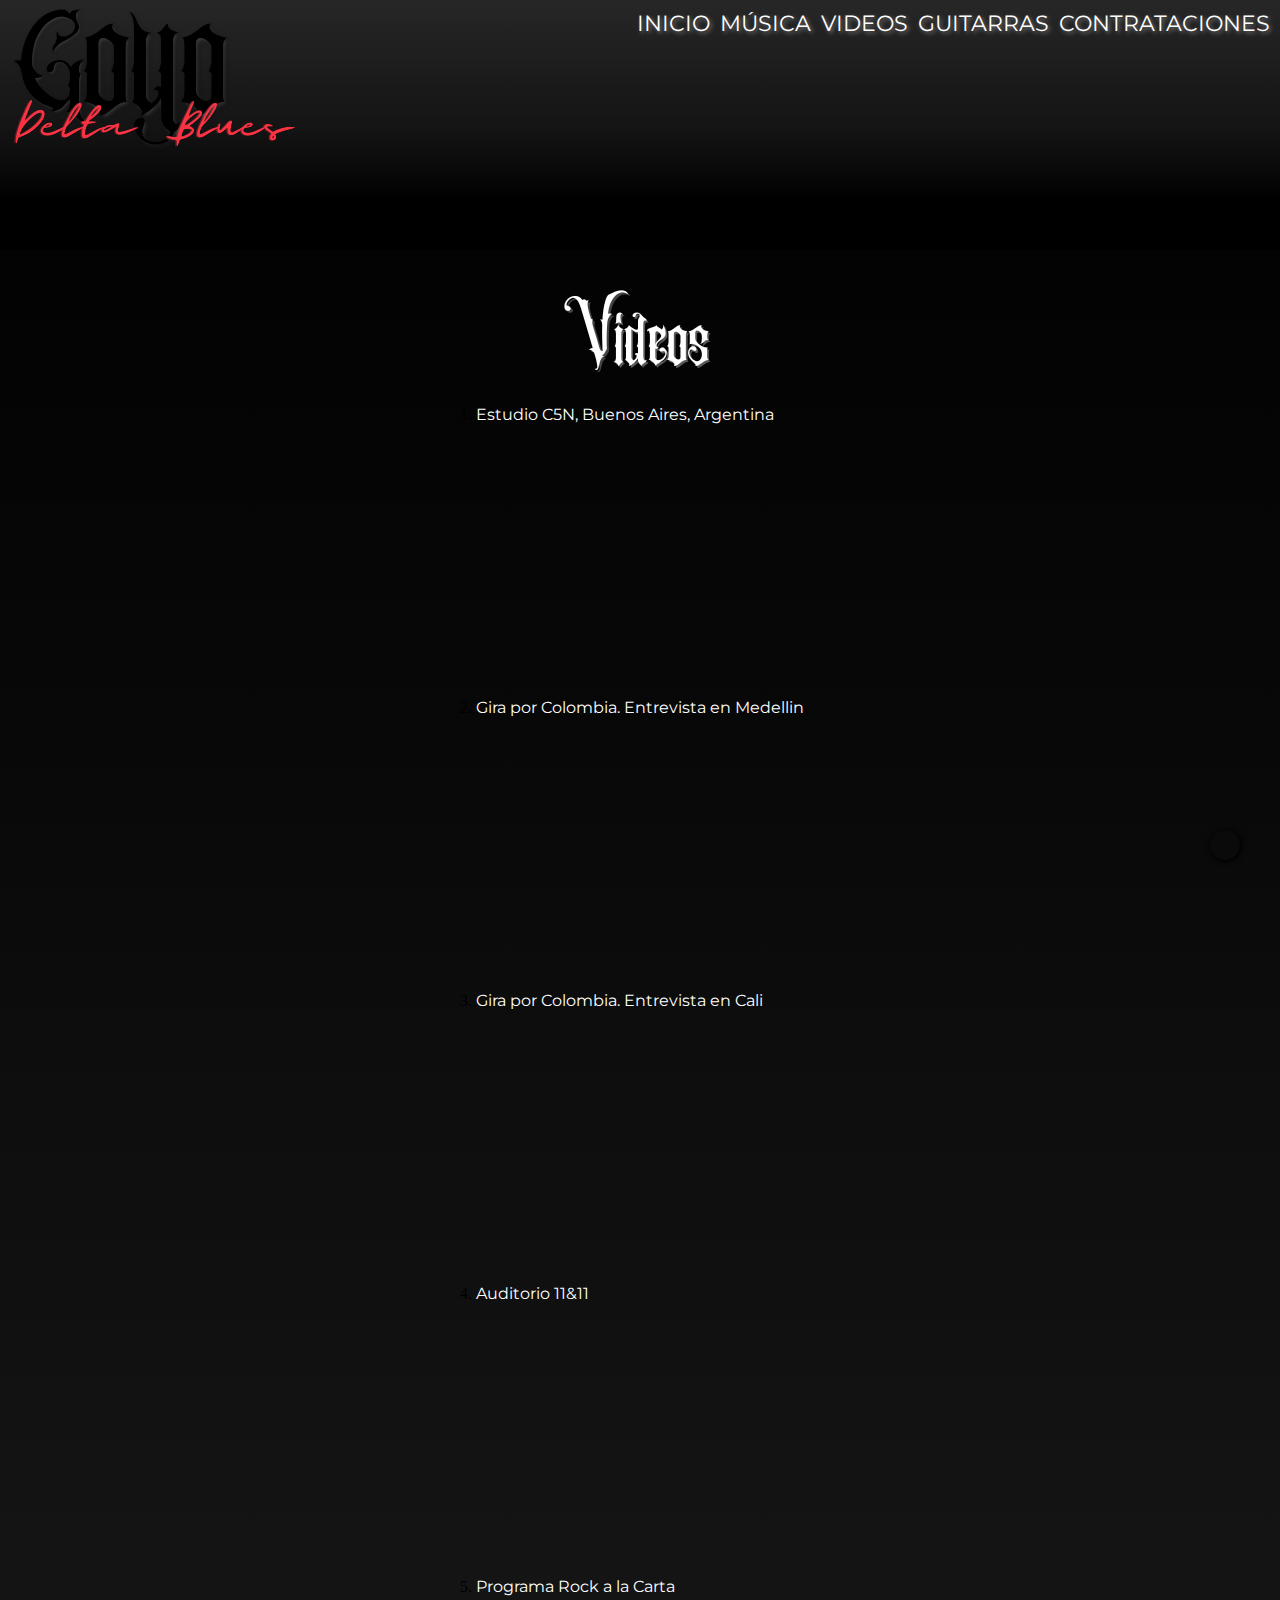
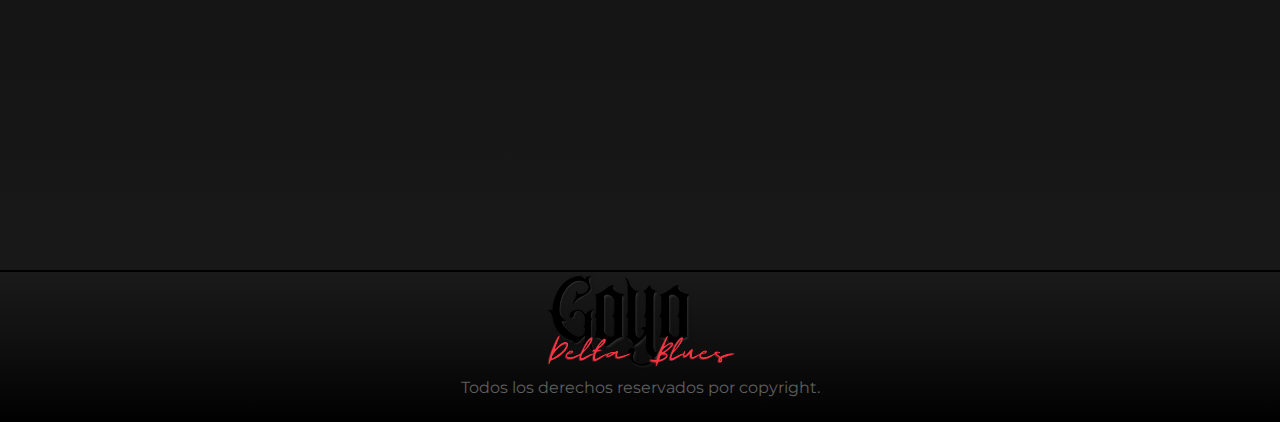
<file: videos.html>
<!DOCTYPE html>
<html lang="es">
<head>
    <meta charset="UTF-8">
    <meta name="viewport" content="width=device-width, initial-scale=1.0">
    <link rel="shortcut icon" href="Fotos/icono.svg" type="image/x-icon">
    <link href="https://cdn.jsdelivr.net/npm/bootstrap@5.1.3/dist/css/bootstrap.min.css" rel="stylesheet" integrity="sha384-1BmE4kWBq78iYhFldvKuhfTAU6auU8tT94WrHftjDbrCEXSU1oBoqyl2QvZ6jIW3" crossorigin="anonymous">
    <link rel="preconnect" href="https://fonts.googleapis.com">
<link rel="preconnect" href="https://fonts.gstatic.com" crossorigin>
<link href="https://fonts.googleapis.com/css2?family=Montserrat:wght@500&display=swap" rel="stylesheet">
<link rel="stylesheet" href="https://cdnjs.cloudflare.com/ajax/libs/font-awesome/6.4.0/css/all.min.css" integrity="sha512-iecdLmaskl7CVkqkXNQ/ZH/XLlvWZOJyj7Yy7tcenmpD1ypASozpmT/E0iPtmFIB46ZmdtAc9eNBvH0H/ZpiBw==" crossorigin="anonymous" referrerpolicy="no-referrer" />
    <link rel="stylesheet" href="estilos.css">
    <title>Videos - Goyo Delta Blues</title>
    <meta name="description" content="Entrevistas en televisión Argentina, en estaciones de radio tanto nacionales, como de otros países donde realizó giras como Colombia, en ciudades como Medellin, Cali, Bogotá. ">
    <meta name="keywords"  content="TELEVISIÓN, YOUTUBE, C5N, RADIO, MEDELLIN, BOGOTÁ, CALI, COLOMBIA, ARGENTINA">
</head>
<body>
    <header>
        <a href="index.html"><img class="logo" src="Fotos/GoyoLogo.png" alt="Logo Goyo Delta Blues"></a>
        <nav class="navbar">
            <ul>
                <li><a href="index.html">Inicio</a></li>
                <li><a href="musica.html">Música</a></li>
                <li><a href="videos.html">Videos</a></li>
                <li><a href="guitarras.html">Guitarras</a></li>
                <li><a href="contrataciones.html">Contrataciones</a></li>
            </ul>
        </nav>
    </header>
    <main>
    <div class="titulo">
        <img src="Fotos/4.Videos.png" alt="Título Videos">
        </div>
        <div class="videos">
            <ol>
                <li><a href="">Estudio C5N, Buenos Aires, Argentina</a></li><iframe class="youtube" width="100%" height="100%" src="https://www.youtube.com/embed/utzRvGLISd0" title="YouTube video player" frameborder="0" allow="accelerometer; autoplay; clipboard-write; encrypted-media; gyroscope; picture-in-picture; web-share" allowfullscreen></iframe>
                <li><a href="">Gira por Colombia. Entrevista en Medellin</a></li><iframe class="youtube" width="100%" height="100%" src="https://www.youtube.com/embed/wpBP9ZmB9lQ" title="YouTube video player" frameborder="0" allow="accelerometer; autoplay; clipboard-write; encrypted-media; gyroscope; picture-in-picture; web-share" allowfullscreen></iframe>
                <li><a href="">Gira por Colombia. Entrevista en Cali</a></li><iframe class="youtube" width="100%" height="100%" src="https://www.youtube.com/embed/bxSxNwMcsXc" title="YouTube video player" frameborder="0" allow="accelerometer; autoplay; clipboard-write; encrypted-media; gyroscope; picture-in-picture; web-share" allowfullscreen></iframe>
                <li><a href="">Auditorio 11&11</a></li><iframe class="youtube" width="100%" height="100%" src="https://www.youtube.com/embed/yQlqP3_jqis" title="YouTube video player" frameborder="0" allow="accelerometer; autoplay; clipboard-write; encrypted-media; gyroscope; picture-in-picture; web-share" allowfullscreen></iframe>
                <li><a href="">Programa Rock a la Carta</a></li><iframe class="youtube" width="100%" height="100%" src="https://www.youtube.com/embed/LDGzIewZ7Vw" title="YouTube video player" frameborder="0" allow="accelerometer; autoplay; clipboard-write; encrypted-media; gyroscope; picture-in-picture; web-share" allowfullscreen></iframe>
            </ol>
        </div>    
    </main>
    
    <footer>
        <div class="logofooter">
            <a href="index.html"><img src="Fotos/GoyoFooter.png" alt="Logo Goyo Delta Blues en tamaño pequeño"></a>
        </div>           
        <p>Todos los derechos reservados por copyright.</p>
        <div class="redes">
            <a target="_blank" href="https://www.facebook.com/enrique.echegoyen.315"><i class="fa-brands fa-facebook"></i></a>             
            <a target="_blank" href="https://www.instagram.com/goyo.echegoyen/"><i class="fa-brands fa-instagram"></i></a>
            <a target="_blank" href="https://www.youtube.com/@GoyoBlues"><i class="fa-brands fa-youtube"></i></a>            
            <a target="_blank" href="https://open.spotify.com/artist/2nbVqfP5HtfSuktO5cp4Fm"><i class="fa-brands fa-spotify"></i></a> 
            <a target="_blank" href="https://wa.me/5491137806606"><i class="fa-brands fa-whatsapp"></i></a>            
        </div>
    </footer>
    <a href="#" class="subir">
        <i class="fa-solid fa-circle-arrow-up"></i>
    </a>
    <script src="https://cdn.jsdelivr.net/npm/@popperjs/core@2.10.2/dist/umd/popper.min.js" integrity="sha384-7+zCNj/IqJ95wo16oMtfsKbZ9ccEh31eOz1HGyDuCQ6wgnyJNSYdrPa03rtR1zdB" crossorigin="anonymous"></script>
    <script src="https://cdn.jsdelivr.net/npm/bootstrap@5.1.3/dist/js/bootstrap.min.js" integrity="sha384-QJHtvGhmr9XOIpI6YVutG+2QOK9T+ZnN4kzFN1RtK3zEFEIsxhlmWl5/YESvpZ13" crossorigin="anonymous"></script>
</body>
</html>
</file>
<file: estilos.css>
* {
  margin: 0;
  padding: 0;
  box-sizing: border-box;
}

html {
  scroll-behavior: smooth;
}

header {
  background-image: linear-gradient(to top, #000000, #060606, #0b0b0b, #101010, #141414, #171717, #191919, #1c1c1c, #1f1f1f, #212121, #242424, #272727);
  height: 250px;
  font-size: 22px;
  padding: 5px;
  border-bottom: 50px solid rgb(0, 0, 0);
}
header logo {
  display: flex;
}

.logo:hover {
  filter: grayscale(50%);
}

.navbar {
  float: right;
}
.navbar a {
  text-decoration: none;
  text-transform: uppercase;
  font-family: "Montserrat", sans-serif;
  color: #ffffff;
  text-shadow: 2px 2px 4px grey;
}
.navbar ul {
  list-style: none;
  display: flex;
  flex-direction: row;
  flex-wrap: wrap;
}
.navbar ul li {
  padding: 5px;
}

@media screen and (max-width: 1000px) {
  .navbar {
    float: right;
  }
  .navbar a {
    font-size: 18px;
  }
}
@media screen and (max-width: 900px) {
  .navbar {
    float: right;
  }
  .navbar a {
    font-size: 16px;
  }
}
@media screen and (max-width: 720px) {
  .navbar {
    float: right;
  }
  .navbar a {
    font-size: 14px;
  }
}
@media screen and (max-width: 480px) {
  .navbar {
    float: right;
  }
  .navbar a {
    font-size: 12px;
  }
}
.navbar a:hover {
  color: #FA3343;
}

body {
  height: 100%;
  background-image: linear-gradient(to bottom, #000000, #020202, #040404, #060606, #080808, #0b0b0b, #0e0e0e, #101010, #131313, #151515, #181818, #1a1a1a);
  background-size: cover;
}

.container {
  position: relative;
  width: 100%;
  height: 100%;
}

.fotobio {
  float: right;
  width: 40%;
  height: auto;
  margin-left: 10px;
}

.textobio {
  color: #ffffff;
  font-family: "Montserrat", sans-serif;
  flex: 1;
  margin-top: 20px;
}
.textobio a {
  color: #5f5f5f;
  text-decoration: none;
}

.textobio a:hover {
  color: #FA3343;
}

.titulo {
  display: flex;
  justify-content: center;
  align-items: center;
  padding-top: 30px;
  padding-bottom: 30px;
  height: 100%;
  width: 100%;
}

.titulo1 {
  display: flex;
  justify-content: center;
  align-items: center;
  margin-bottom: 30px;
  margin-top: 50px;
  height: 50%;
  width: 100%;
}

#demo {
  max-width: 700px;
  margin: 0 auto;
  margin-bottom: 50px;
}

.carousel-inner {
  max-width: 100%;
}

.carousel-item img {
  max-width: 100%;
  height: auto;
}

@media screen and (max-width: 520px) {
  .textobio {
    font-size: 6px;
  }
}
@media screen and (max-width: 768px) {
  .textobio {
    font-size: 10px;
  }
}
@media screen and (min-width: 769px) and (max-width: 1200px) {
  .textobio {
    font-size: 15px;
  }
}
/*MUSICA*/
.tapadisco {
  display: flex;
  justify-content: center;
  align-items: center;
  padding-bottom: 50px;
}

.canciones {
  display: flex;
  justify-content: center;
  align-items: center;
}
.canciones a {
  color: #ffffff;
  font-family: "Montserrat", sans-serif;
  flex: 1;
  padding-top: 0px;
  text-decoration: none;
}
.canciones span {
  color: #ffffff;
  font-family: "Montserrat", sans-serif;
  flex: 1;
  padding-top: 5px;
  font-size: 10px;
  margin-left: 5px;
}
.canciones li {
  justify-content: center;
  align-items: center;
}

/*VIDEOS*/
.videos {
  display: flex;
  justify-content: center;
  align-items: center;
}
.videos a {
  color: #ffffff;
  font-family: "Montserrat", sans-serif;
  flex: 1;
  text-decoration: none;
}
.videos li {
  justify-content: center;
  align-items: center;
}

.youtube {
  padding-bottom: 20px;
  margin-bottom: 100px;
}

/*GUITARRAS*/
.guitarras {
  display: flex;
  justify-content: space-around;
  flex-wrap: wrap;
}
.guitarras img {
  display: block;
  margin: 0 auto;
  border-radius: 10%;
  filter: grayscale(100%);
  transition: all 0.6s;
}
.guitarras p {
  width: 100%;
  text-align: left;
  color: #ffffff;
  font-family: "Montserrat", sans-serif;
  font-size: 12px;
  text-decoration: none;
  width: 200px;
  margin-bottom: 50px;
  margin-top: 25px;
}

.guitarras img:hover {
  filter: grayscale(0%);
  transform: scale(1.15);
  border-radius: 5%;
}

.guitarra-texto {
  flex: 0 0 200px;
  margin: 10px;
  text-align: center;
}

/*CONTRATACIONES*/
.mensaje {
  color: #ffffff;
  font-family: "Montserrat", sans-serif;
  font-size: 20px;
  display: flex;
  justify-content: center;
  align-items: center;
  height: 100px;
}
.mensaje i {
  color: #FA3343;
  font-size: 30px;
  letter-spacing: 20px;
  margin-left: 20px;
}

.mensaje i:hover {
  color: #5f5f5f;
}

.formulario {
  color: #ffffff;
  font-family: "Montserrat", sans-serif;
  font-size: 16px;
  display: flex;
  justify-content: center;
  align-items: center;
  height: 100%;
  margin-bottom: 50px;
}
.formulario .grupo {
  flex-direction: column;
  color: #ffffff;
  font-family: "Montserrat", sans-serif;
  font-size: 16px;
  padding-top: 15px;
}
.formulario input {
  width: 300px;
  height: 25px;
}

@media screen and (min-width: 320px) and (max-width: 768px) {
  .mensaje {
    margin: 20px;
    color: #ffffff;
    width: auto;
    height: auto;
    font-family: "Montserrat", sans-serif;
    font-size: 16px;
    display: flex;
    flex-direction: column;
    justify-content: center;
    align-items: center;
    font-size: 16px;
  }
  .mensaje i {
    color: #FA3343;
    font-size: 16px;
    margin-top: 10px;
  }
  .mensaje i:hover {
    color: #5f5f5f;
  }
  .formulario {
    flex-direction: column;
    align-items: center;
  }
  .formulario .grupo {
    margin-bottom: 15px;
    width: 100%;
  }
  .formulario input {
    width: 100%;
    padding: 10px;
    font-size: 12px;
  }
  .formulario textarea {
    width: 100%;
    padding: 10px;
    font-size: 12px;
  }
  .formulario label {
    margin-bottom: 5px;
  }
  .formulario input[type=submit] {
    width: auto;
    margin-top: 15px;
    padding: 10px 20px;
    font-size: 12px;
    text-align: center;
    line-height: 10px;
  }
  .formulario input[type=reset] {
    width: auto;
    margin-top: 15px;
    padding: 10px 20px;
    font-size: 12px;
    text-align: center;
    line-height: 10px;
  }
}
/*FOOTER*/
footer {
  background-image: linear-gradient(to top, #000000, #030303, #060606, #080808, #0b0b0b, #0e0e0e, #101010, #121212, #141414, #161616, #181818, #1a1a1a);
  border-top: 2px solid black;
  color: black;
  font-family: "Montserrat", sans-serif;
  text-align: center;
  padding-bottom: 5px;
}
footer p {
  margin-bottom: 20px;
  color: #5f5f5f;
}
footer i {
  color: #5f5f5f;
  font-size: 30px;
  letter-spacing: 20px;
  margin-bottom: 30px;
}

.logofooter {
  display: flex;
  justify-content: center;
  align-items: center;
}

.logofooter:hover {
  filter: grayscale(50%);
}

footer i:hover {
  color: #FA3343;
}

.subir {
  height: 30px;
  width: 30px;
  color: #5f5f5f;
  position: fixed;
  bottom: 40px;
  right: 40px;
  text-align: center;
  align-content: center;
  line-height: 20px;
  font-size: 30px;
  box-shadow: 1px 1px 5px 1px black;
  border-radius: 100%;
}

.subir:hover {
  color: #FA3343;
}

::-webkit-scrollbar {
  background-color: black;
  border: 1px solid black;
}

::-webkit-scrollbar-thumb {
  background-color: #272727;
  border: 1px solid black;
}/*# sourceMappingURL=estilos.css.map */
</file>
